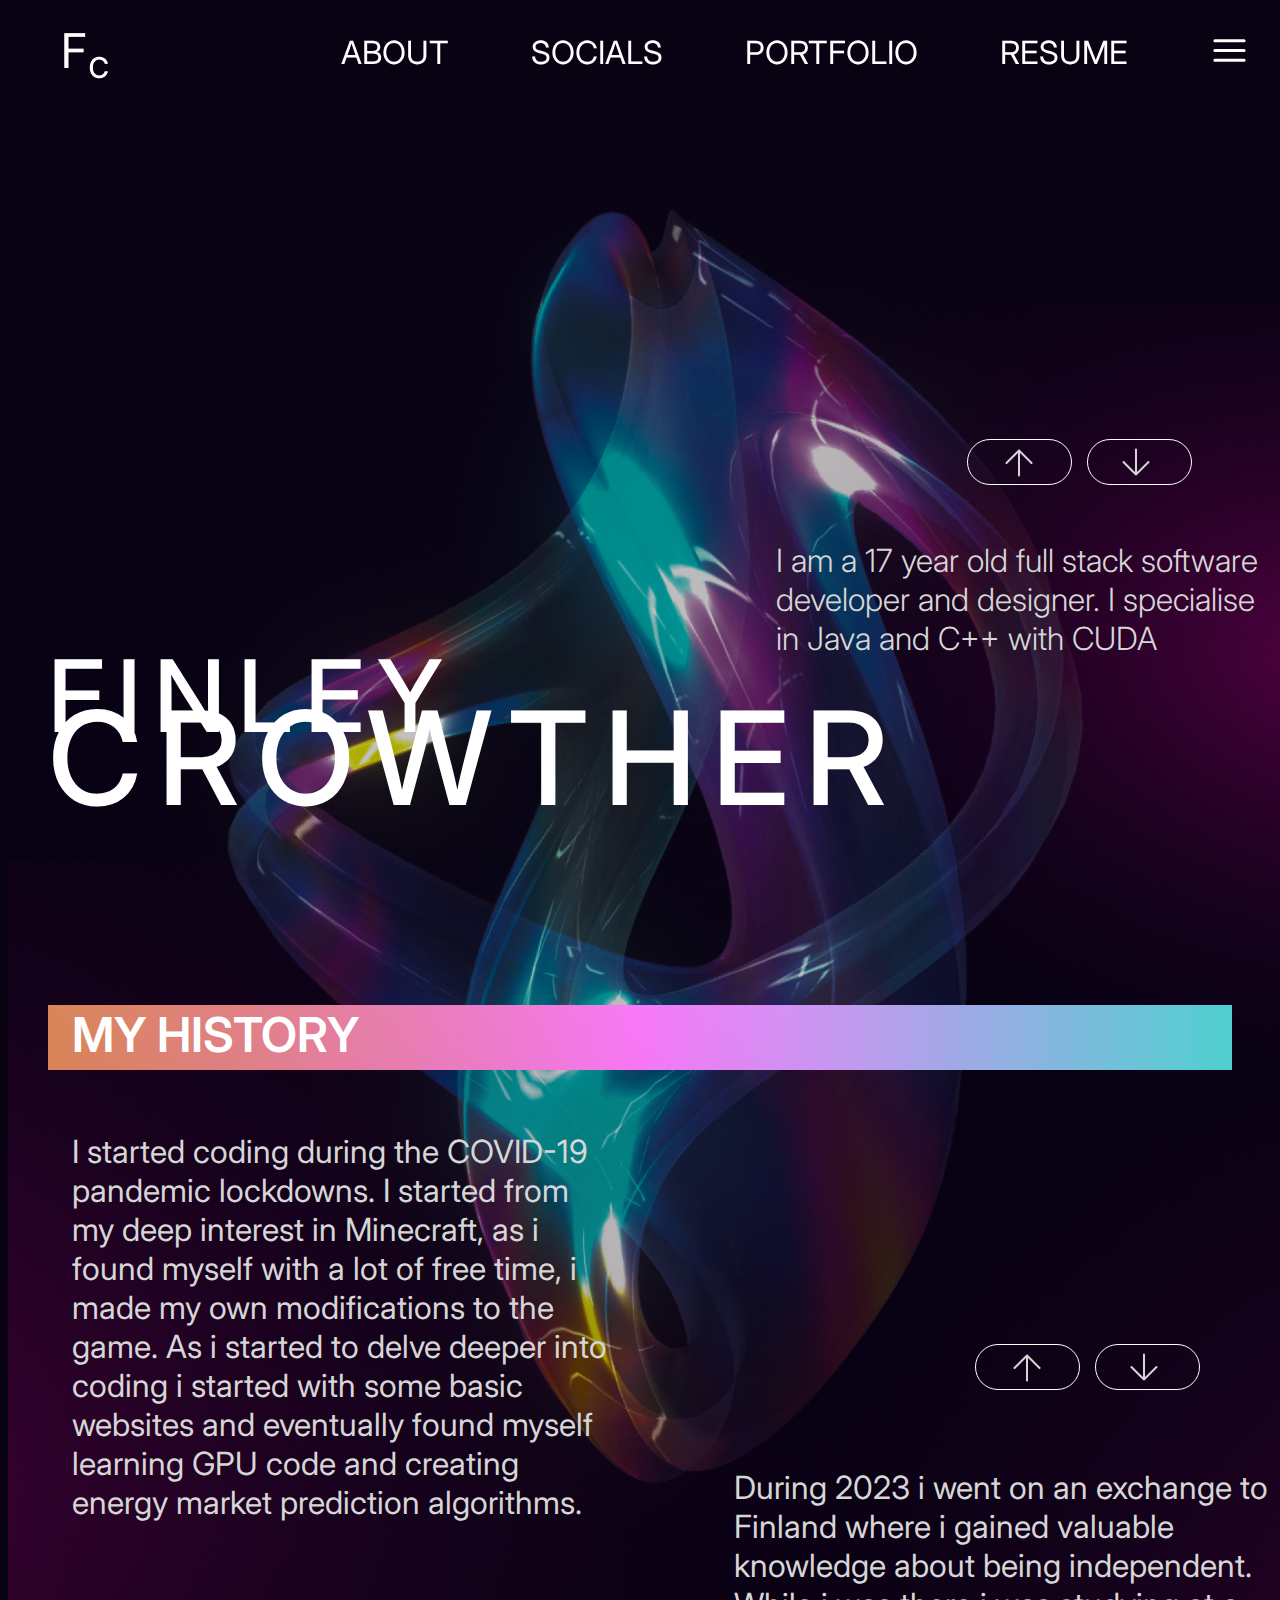
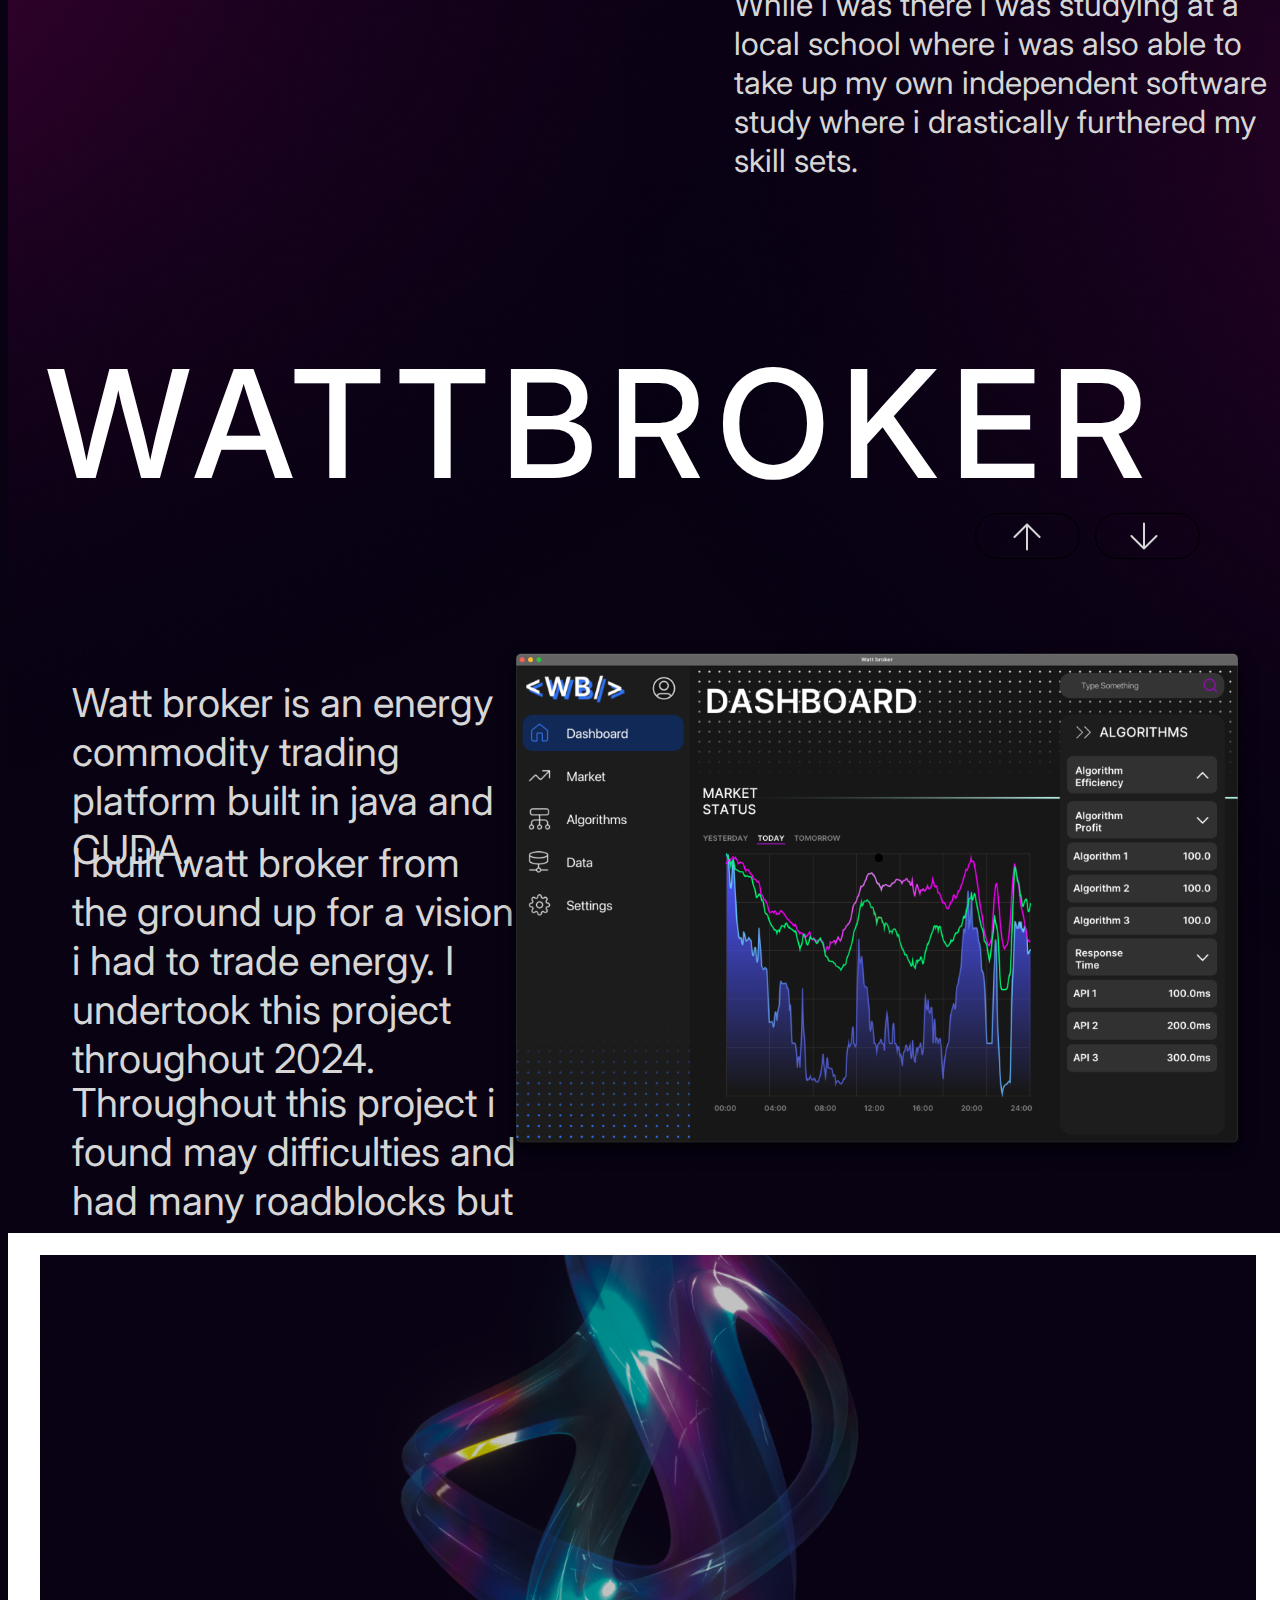
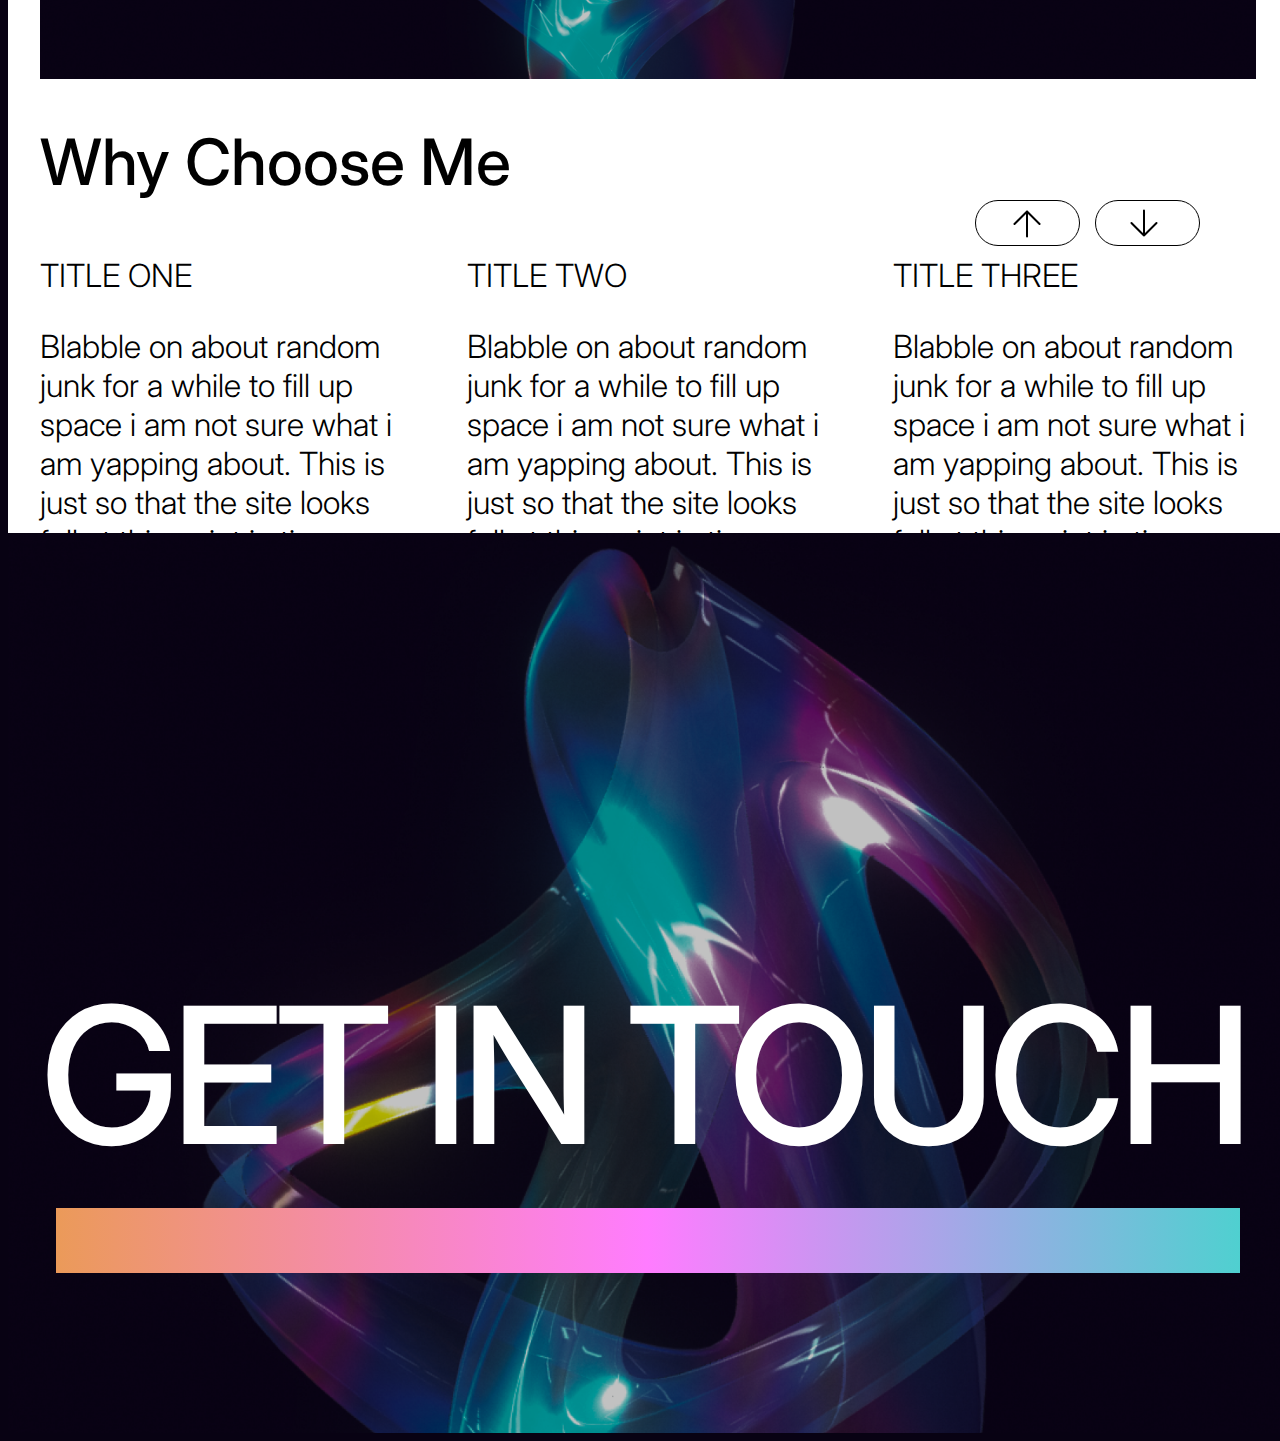
<file: src/main/resources/static/index.html>
<!DOCTYPE HTML>
<html lang="en">
<head>
    <title>Finley Crowther</title>
    <meta http-equiv="Content-Type" content="text/html; charset=UTF-8"/>
    <meta name="description" content="A portfolio website for Finley Crowther"/>
    <link rel="stylesheet" href="main.css">
    <script src="https://localhost:35729/livereload.js"></script>
    <script src="Main.js"></script>
    <script src="Menu.js"></script>
    <script src="arrows.js"></script>
    <link rel="icon" type="image/x-icon" href="images/FC.png">
</head>
<body class="background">
  <div class="menu-box" id="menu-box">
    <ul>
      <li><a href="index.html">HOME</a></li>
      <li><a href="HTML/About.html">ABOUT</a></li>
      <li><a href="HTML/Portfolio.html">PORTFOLIO</a></li>
      <li><a href="HTML/Socials.html">SOCIALS</a></li>
      <li><a href="HTML/Resume.html">RESUME</a></li>
      <li><a href="HTML/Hire.html">HIRE</a></li>
      <li><a href="HTML/help.html">HELP</a></li>
      <li><a href="HTML/testing.html">TESTING</a></li>
    </ul>
  </div>
<div class="scroll-container">
  <!-- <button onclick="invertColors();" style="position: fixed; top: 33px; left: 66px;">C</button> -->
    <div class="page-1">
        <div class="iconContainer">
            <img src="images/FC.png" width="44" height="46" class="icon" alt="FC icon">
        </div>
        <nav class="navbar">
            <ul>
                <li><a href="HTML/About.html">ABOUT</a></li>
                <li><a href="HTML/Socials.html">SOCIALS</a></li>
                <li><a href="HTML/Portfolio.html">PORTFOLIO</a></li>
                <li><a href="HTML/Resume.html">RESUME</a></li>
            </ul>
        </nav>
        <div id="menu-button" onclick="openMenu()">
        <svg class="hamburger-menu" xmlns="http://www.w3.org/2000/svg" width="39" height="39" viewBox="0 0 39 39"
             fill="none">
            <path id="hbm" d="M4.875 19.5H34.125M4.875 9.75H34.125M4.875 29.25H34.125" stroke="white" stroke-width="3"
                  stroke-linecap="round" stroke-linejoin="round"/>
        </svg>
        </div>
        <img class="BackgroundArt" src="images/BackgroundArt.png" width="1728px" height="1916px">
        <img class="text-background-1" src="images/text-background-1.png">
        <div class="gradient-bar" width="102rem" width="4.0625rem"></div>
        <h1 class="l-name">CROWTHER</h1>
        <h2 class="f-name">FINLEY</h2>
        <p class="about-text">
            I am a 17 year old full stack software developer and designer. I specialise in Java and C++ with CUDA
        </p>
        <div class="left-arrow-1 left-arrow" onclick="scrollToBottom()">
            <svg class="rar" xmlns="http://www.w3.org/2000/svg" width="43" height="43" viewBox="0 0 43 43" fill="none">
                <path d="M34.0416 21.5H8.95825M8.95825 21.5L21.4999 34.0416M8.95825 21.5L21.4999 8.95831"
                      stroke="#D6D6D6" stroke-width="2" stroke-linecap="round" stroke-linejoin="round"/>
            </svg>
        </div>
        <div class="right-arrow-1 right-arrow" onclick="scrollDown()">
            <svg class="lar" xmlns="http://www.w3.org/2000/svg" width="43" height="43" viewBox="0 0 43 43" fill="none">
                <path d="M8.95841 21.5H34.0417M34.0417 21.5L21.5001 34.0416M34.0417 21.5L21.5001 8.95831"
                      stroke="#D6D6D6" stroke-width="2" stroke-linecap="round" stroke-linejoin="round"/>
            </svg>
        </div>
    </div>
    <div class="page-2">
        <img class="text-background-2" src="images/text-background-2.png">
        <h2 class="history">MY HISTORY</h2>
        <p class="history-content">

            I started coding during the COVID-19 pandemic lockdowns. I started from my deep interest in Minecraft, as i
            found myself with a lot of free time, i made my own modifications to the game.
            As i started to delve deeper into coding i started with some basic websites and eventually found myself
            learning GPU code and creating energy market prediction algorithms.

        </p>
        <img class="text-background-3" src="images/text-background-3.png">
        <div class="left-arrow-2 left-arrow" onclick="scrollUp()">
            <svg class="rar" xmlns="http://www.w3.org/2000/svg" width="43" height="43" viewBox="0 0 43 43" fill="none">
                <path d="M34.0416 21.5H8.95825M8.95825 21.5L21.4999 34.0416M8.95825 21.5L21.4999 8.95831"
                      stroke="#D6D6D6" stroke-width="2" stroke-linecap="round" stroke-linejoin="round"/>
            </svg>
        </div>
        <div class="right-arrow-2 right-arrow" onclick="scrollDown()">
            <svg class="lar" xmlns="http://www.w3.org/2000/svg" width="43" height="43" viewBox="0 0 43 43" fill="none">
                <path d="M8.95841 21.5H34.0417M34.0417 21.5L21.5001 34.0416M34.0417 21.5L21.5001 8.95831"
                      stroke="#D6D6D6" stroke-width="2" stroke-linecap="round" stroke-linejoin="round"/>
            </svg>
        </div>

        <p class="about-text-2">
            During 2023 i went on an exchange to Finland where i gained valuable knowledge about being independent.
            While i was there i was studying at a local school where i was also able to take up my own independent
            software study where i drastically furthered my skill sets.
        </p>
    </div>
    <div class="page-3">
        <h2 class="project-title">WATTBROKER</h2>
        <div class="project-container">
            <p class="project-paragraph-1">Watt broker is an energy commodity trading platform built in java and
                CUDA. </p>
            <p class="project-paragraph-2">I built watt broker from the ground up for a vision i had to trade energy. I
                undertook this project throughout 2024. </p>
            <p class="project-paragraph-3">Throughout this project i found may difficulties and had many roadblocks but
                i managed to overcome them in the end and created a fully functional energy commodity trading
                platform. </p>
        </div>
        <img class="wb-image" src="images/wb.png" alt="Screenshot of the wattbroker application">
        <!-- <img class="text-background-4" src="../images/text-background-4.png"/> -->
        <div class="left-arrow-1 arr3 left-arrow" onclick="scrollUp()">
            <svg class="rar" xmlns="http://www.w3.org/2000/svg" width="43" height="43" viewBox="0 0 43 43" fill="none">
                <path d="M34.0416 21.5H8.95825M8.95825 21.5L21.4999 34.0416M8.95825 21.5L21.4999 8.95831"
                      stroke="#D6D6D6" stroke-width="2" stroke-linecap="round" stroke-linejoin="round"/>
            </svg>
        </div>
        <div class="right-arrow-1 arr3 right-arrow" onclick="scrollDown()">
            <svg class="lar" xmlns="http://www.w3.org/2000/svg" width="43" height="43" viewBox="0 0 43 43" fill="none">
                <path d="M8.95841 21.5H34.0417M34.0417 21.5L21.5001 34.0416M34.0417 21.5L21.5001 8.95831"
                      stroke="#D6D6D6" stroke-width="2" stroke-linecap="round" stroke-linejoin="round"/>
            </svg>
        </div>
    </div>
    <div class="page-4">
        <img class="p4-art" src="images/p4-art.png"/>
        <h2 class="why-choose">Why Choose Me</h2>
        <div class="why-choose-content-paragraphs">
            <div class="wcc-group-1">
                <h3 class="title-one title-light">TITLE ONE</h3>
                <p class="paragraph-one paragraph-light">Blabble on about random junk for a while to fill up space i am not sure
                    what i am yapping about. This is just so that the site looks full at this point in time.</p>
            </div>
            <div class="wcc-group-2">
                <h3 class="title-two title-light">TITLE TWO</h3>
                <p class="paragraph-two paragraph-light">Blabble on about random junk for a while to fill up space i am not sure
                    what i am yapping about. This is just so that the site looks full at this point in time.</p>
            </div>
            <div class="wcc-group-3">
                <h3 class="title-three title-light">TITLE THREE</h3>
                <p id="light-pg" class="paragraph-three paragraph-light">Blabble on about random junk for a while to fill up space i am not sure
                    what i am yapping about. This is just so that the site looks full at this point in time.</p>
            </div>
        </div>
        <div class="left-arrow-1 arr4 left-arrow" onclick="scrollUp()">
            <svg class="rar" xmlns="http://www.w3.org/2000/svg" width="43" height="43" viewBox="0 0 43 43" fill="none">
                <path d="M34.0416 21.5H8.95825M8.95825 21.5L21.4999 34.0416M8.95825 21.5L21.4999 8.95831"
                  stroke="#000" stroke-width="2" stroke-linecap="round" stroke-linejoin="round"/>
            </svg>
        </div>
        <div class="right-arrow-1 arr4 right-arrow" onclick="scrollDown()">
            <svg class="lar" xmlns="http://www.w3.org/2000/svg" width="43" height="43" viewBox="0 0 43 43" fill="none">
                <path d="M8.95841 21.5H34.0417M34.0417 21.5L21.5001 34.0416M34.0417 21.5L21.5001 8.95831"
                      stroke="#000" stroke-width="2" stroke-linecap="round" stroke-linejoin="round"/>
            </svg>
        </div>
    </div>
    <div class="page-5">
    <img src="images/BackgroundArt-2.png" class="background-image-2"/>
    <div class="gb-2 gradient-bar" width="102rem" width="4.0625rem"></div>
    <h2 class="get-in-touch-text">GET IN TOUCH</h2>
    <div class="footer"></div>
    </div>
</div>
</body>
<script>

</script>
</html>
</file>
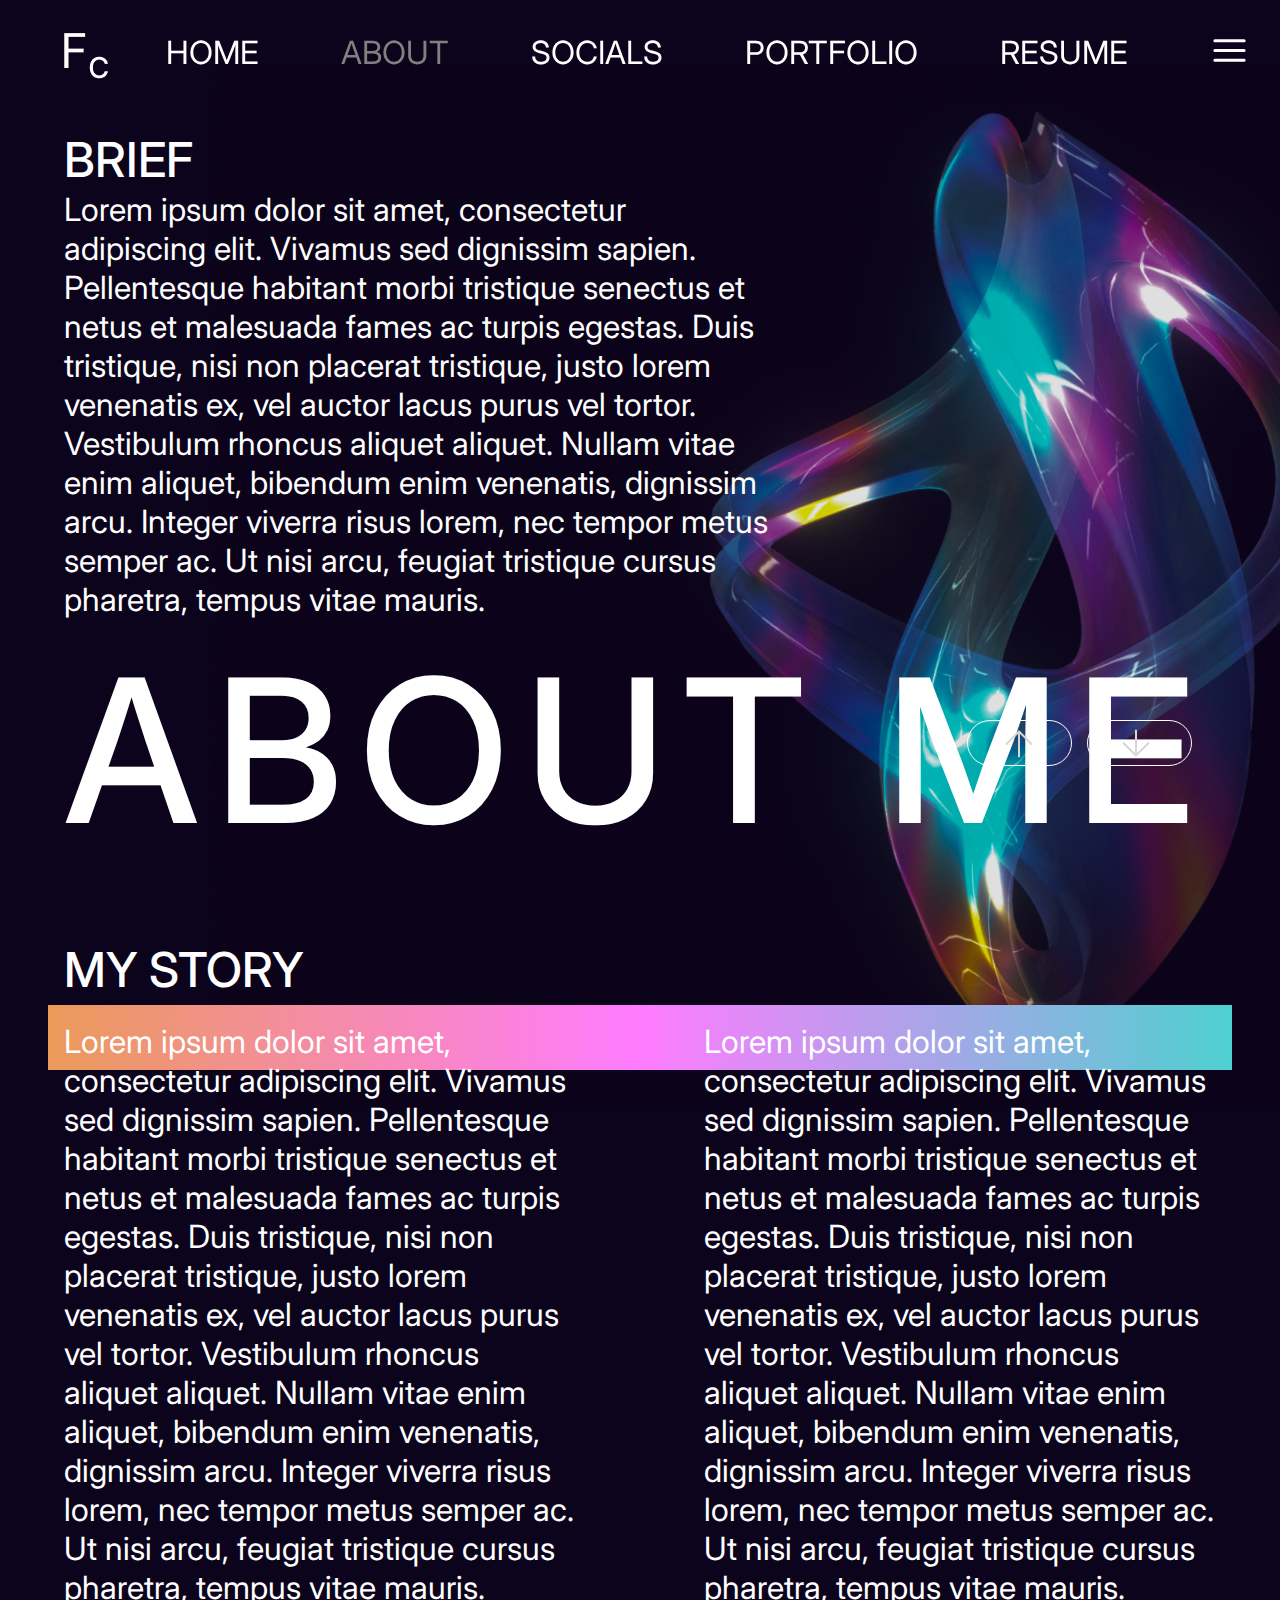
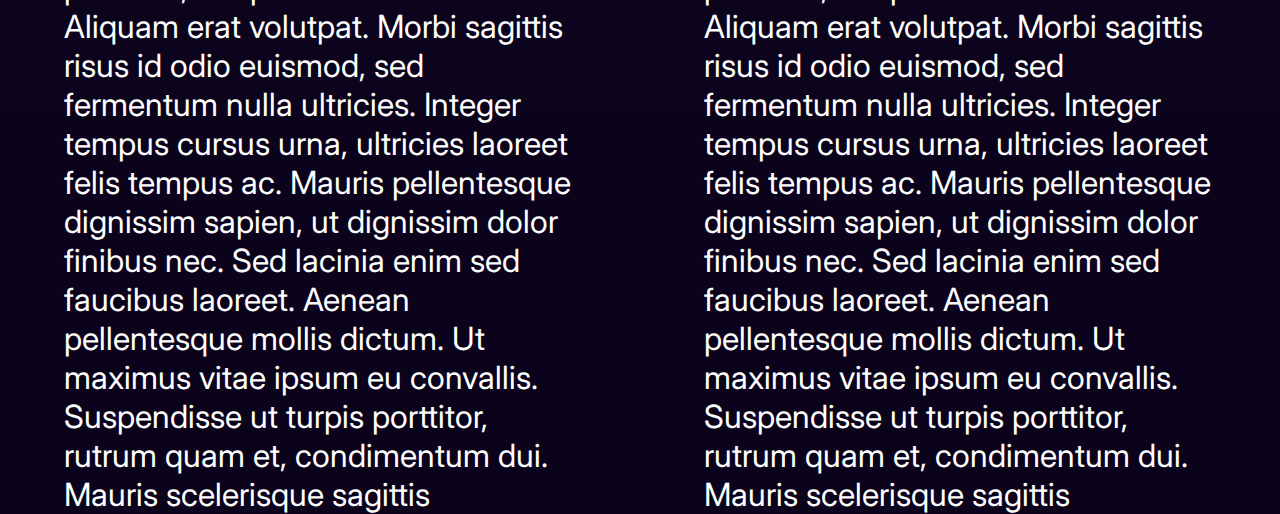
<file: src/main/resources/static/HTML/About.html>
<!DOCTYPE html>
<html lang="en">
<head>
    <meta charset="UTF-8">
    <title>About</title>
    <style>html{display: none} body{background-color: rgb(11,3,27)}</style>
    <meta http-equiv="Content-Type" content="text/html; charset=UTF-8"/>
    <meta name="description" content="A portfolio website for Finley Crowther"/>
    <link rel="stylesheet" href="../main.css">
    <link rel="stylesheet" href="../css/about.css">
    <script src="https://localhost:35729/livereload.js"></script>
    <script src="../Menu.js"></script>
    <script src="../arrows.js"></script>
    <link rel="icon" type="image/x-icon" href="images/FC.png">
</head>
<body class="background">
<div class="menu-box" id="menu-box">
    <ul>
        <li><a href="../index.html">HOME</a></li>
        <li><a href="About.html">ABOUT</a></li>
        <li><a href="Portfolio.html">PORTFOLIO</a></li>
        <li><a href="Socials.html">SOCIALS</a></li>
        <li><a href="Resume.html">RESUME</a></li>
        <li><a href="Hire.html">HIRE</a></li>
        <li><a href="help.html">HELP</a></li>
        <li><a href="testing.html">TESTING</a></li>
    </ul>
</div>
<div class="scroll-container">
    <!-- <button onclick="invertColors();" style="position: fixed; top: 33px; left: 66px;">C</button> -->
        <div class="iconContainer">
            <a href="../index.html"><img src="images/FC.png" width="44" height="46" class="icon" alt="FC icon"></a>
        </div>
        <nav class="navbar">
            <ul>
                <li><a href="../index.html">HOME</a></li> <!--Remove current tab from list to have an easy way back-->
                <li><a class="disabled">ABOUT</a></li>
                <li><a href="Socials.html">SOCIALS</a></li>
                <li><a href="Portfolio.html">PORTFOLIO</a></li>
                <li><a href="Resume.html">RESUME</a></li>
            </ul>
        </nav>
        <div id="menu-button" onclick="openMenu()">
            <svg class="hamburger-menu" xmlns="http://www.w3.org/2000/svg" width="39" height="39" viewBox="0 0 39 39"
                 fill="none">
                <path id="hbm" d="M4.875 19.5H34.125M4.875 9.75H34.125M4.875 29.25H34.125" stroke="white" stroke-width="3"
                      stroke-linecap="round" stroke-linejoin="round"/>
            </svg>
        </div>
    <img src="../images/ABOUT_Bakground_art.png" alt="Background Art" class="background-about">
    <div class="gradient-bar"></div>
    <h1 class="about-me-title">ABOUT ME</h1>
    <h2 class="abt-h2 brief">BRIEF</h2>
    <p class="abt-p about-brief"> Lorem ipsum dolor sit amet, consectetur adipiscing elit. Vivamus sed  dignissim sapien. Pellentesque habitant morbi tristique senectus et  netus et malesuada fames ac turpis egestas. Duis tristique, nisi non  placerat tristique, justo lorem venenatis ex, vel auctor lacus purus vel tortor. Vestibulum rhoncus aliquet aliquet. Nullam vitae enim aliquet,  bibendum enim venenatis, dignissim arcu. Integer viverra risus lorem,  nec tempor metus semper ac. Ut nisi arcu, feugiat tristique cursus  pharetra, tempus vitae mauris.</p>
    <div class="left-arrow-2 left-arrow abt-arr" onclick="scrollToBottom()">
        <svg class="rar" xmlns="http://www.w3.org/2000/svg" width="43" height="43" viewBox="0 0 43 43" fill="none">
            <path d="M34.0416 21.5H8.95825M8.95825 21.5L21.4999 34.0416M8.95825 21.5L21.4999 8.95831"
                  stroke="#D6D6D6" stroke-width="2" stroke-linecap="round" stroke-linejoin="round"/>
        </svg>
    </div>
    <div class="right-arrow-2 right-arrow abt-arr" onclick="scrollDown()">
        <svg class="lar" xmlns="http://www.w3.org/2000/svg" width="43" height="43" viewBox="0 0 43 43" fill="none">
            <path d="M8.95841 21.5H34.0417M34.0417 21.5L21.5001 34.0416M34.0417 21.5L21.5001 8.95831"
                  stroke="#D6D6D6" stroke-width="2" stroke-linecap="round" stroke-linejoin="round"/>
        </svg>
    </div>
    <h2 class="abt-h2 my-story">MY STORY</h2>
    <p class="abt-p my-story-1"> Lorem ipsum dolor sit amet, consectetur adipiscing elit. Vivamus sed  dignissim sapien. Pellentesque habitant morbi tristique senectus et  netus et malesuada fames ac turpis egestas. Duis tristique, nisi non  placerat tristique, justo lorem venenatis ex, vel auctor lacus purus vel tortor. Vestibulum rhoncus aliquet aliquet. Nullam vitae enim aliquet,  bibendum enim venenatis, dignissim arcu. Integer viverra risus lorem,  nec tempor metus semper ac. Ut nisi arcu, feugiat tristique cursus  pharetra, tempus vitae mauris.
        Aliquam erat volutpat. Morbi sagittis risus id odio euismod, sed  fermentum nulla ultricies. Integer tempus cursus urna, ultricies laoreet felis tempus ac. Mauris pellentesque dignissim sapien, ut dignissim  dolor finibus nec. Sed lacinia enim sed faucibus laoreet. Aenean  pellentesque mollis dictum. Ut maximus vitae ipsum eu convallis.  Suspendisse ut turpis porttitor, rutrum quam et, condimentum dui. Mauris scelerisque sagittis </p>
    <p class="abt-p my-story-2"> Lorem ipsum dolor sit amet, consectetur adipiscing elit. Vivamus sed  dignissim sapien. Pellentesque habitant morbi tristique senectus et  netus et malesuada fames ac turpis egestas. Duis tristique, nisi non  placerat tristique, justo lorem venenatis ex, vel auctor lacus purus vel tortor. Vestibulum rhoncus aliquet aliquet. Nullam vitae enim aliquet,  bibendum enim venenatis, dignissim arcu. Integer viverra risus lorem,  nec tempor metus semper ac. Ut nisi arcu, feugiat tristique cursus  pharetra, tempus vitae mauris.
        Aliquam erat volutpat. Morbi sagittis risus id odio euismod, sed  fermentum nulla ultricies. Integer tempus cursus urna, ultricies laoreet felis tempus ac. Mauris pellentesque dignissim sapien, ut dignissim  dolor finibus nec. Sed lacinia enim sed faucibus laoreet. Aenean  pellentesque mollis dictum. Ut maximus vitae ipsum eu convallis.  Suspendisse ut turpis porttitor, rutrum quam et, condimentum dui. Mauris scelerisque sagittis </p>
</div>
</body>
</html>
</file>
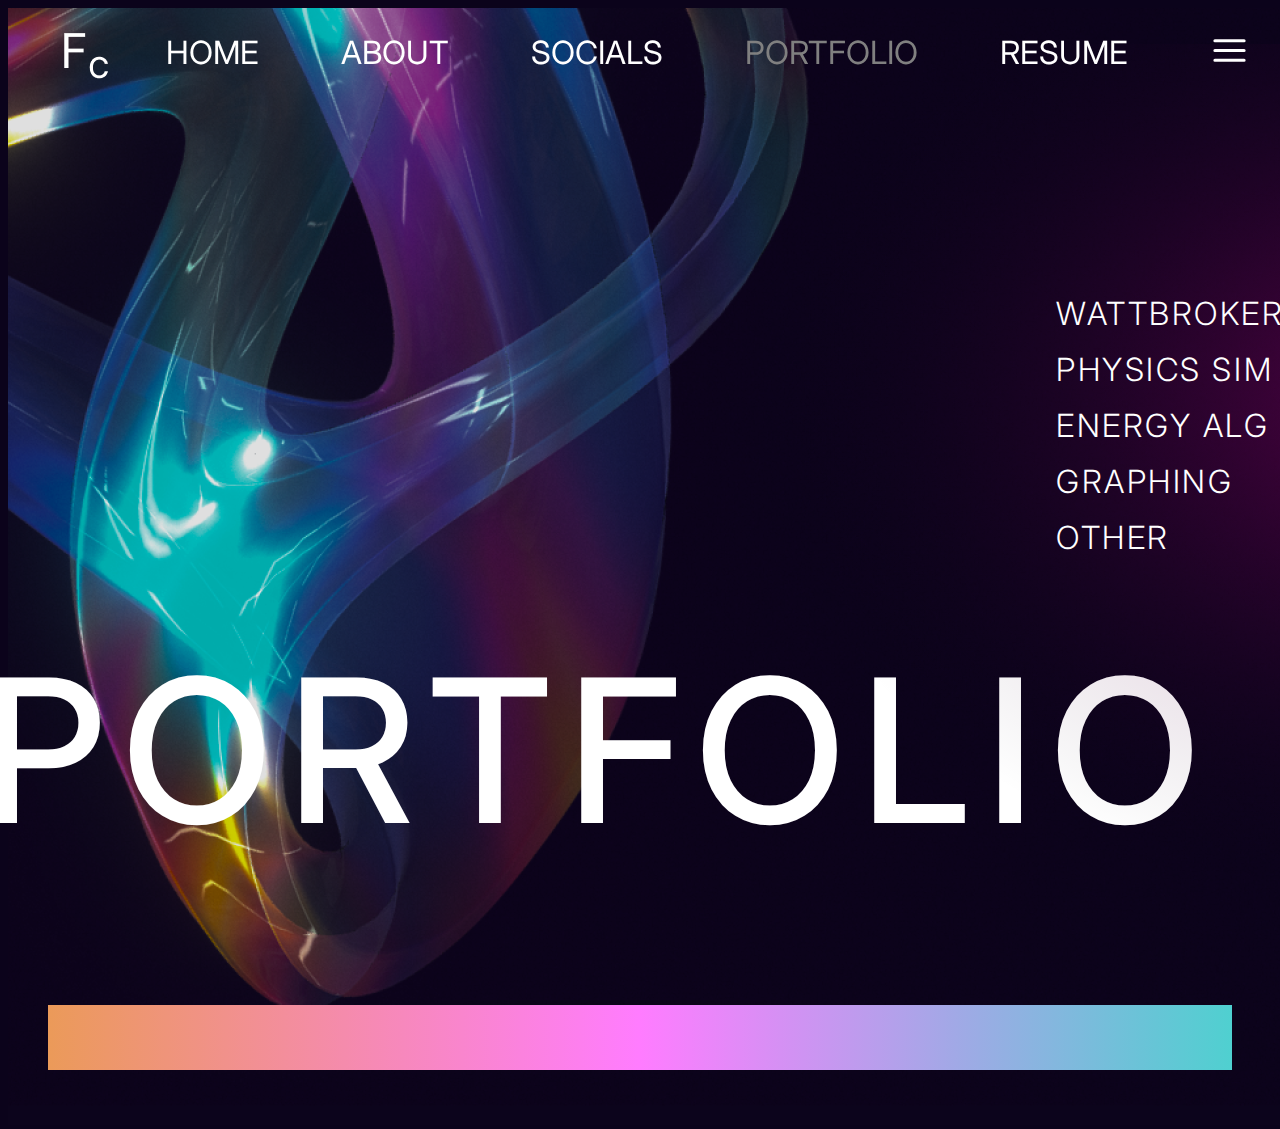
<file: src/main/resources/static/HTML/Portfolio.html>
<!DOCTYPE html>
<html lang="en">
<head>
    <meta charset="UTF-8">
    <title>Portfolio</title>
    <style>html{display: none}</style>
    <meta http-equiv="Content-Type" content="text/html; charset=UTF-8"/>
    <meta name="description" content="A portfolio website for Finley Crowther"/>
    <link rel="stylesheet" href="../main.css">
    <link rel="stylesheet" href="../css/portfolio.css">
    <script src="https://localhost:35729/livereload.js"></script>
    <script src="../Menu.js"></script>
    <link rel="icon" type="image/x-icon" href="images/FC.png">
</head>
<body class="background">
<div class="menu-box" id="menu-box">
    <ul>
        <li><a href="../index.html">HOME</a></li>
        <li><a href="About.html">ABOUT</a></li>
        <li><a href="Portfolio.html">PORTFOLIO</a></li>
        <li><a href="Socials.html">SOCIALS</a></li>
        <li><a href="Resume.html">RESUME</a></li>
        <li><a href="Hire.html">HIRE</a></li>
        <li><a href="help.html">HELP</a></li>
        <li><a href="testing.html">TESTING</a></li>
    </ul>
</div>
<div class="scroll-container">
    <!-- <button onclick="invertColors();" style="position: fixed; top: 33px; left: 66px;">C</button> -->
    <div class="page-1">
        <div class="iconContainer">
            <a href="../index.html"><img src="images/FC.png" width="44" height="46" class="icon" alt="FC icon"></a>
        </div>
        <nav class="navbar">
            <ul>
                <li><a href="../index.html">HOME</a></li> <!--Remove current tab from list to have an easy way back-->
                <li><a href="About.html">ABOUT</a></li>
                <li><a href="Socials.html">SOCIALS</a></li>
                <li><a class="disabled">PORTFOLIO</a></li>
                <li><a href="Resume.html">RESUME</a></li>
            </ul>
        </nav>
        <div id="menu-button" onclick="openMenu()">
            <svg class="hamburger-menu" xmlns="http://www.w3.org/2000/svg" width="39" height="39" viewBox="0 0 39 39"
                 fill="none">
                <path id="hbm" d="M4.875 19.5H34.125M4.875 9.75H34.125M4.875 29.25H34.125" stroke="white" stroke-width="3"
                      stroke-linecap="round" stroke-linejoin="round"/>
            </svg>
        </div>
        <img class="portfolio-background" src="../images/PORTFOLIO_BACKGROUND.png" alt="background image for the portfolio page">
        <div class="gradient-bar" width="102rem" width="4.0625rem"></div>
        <h1 class="portfolio-title">PORTFOLIO</h1>
        <ul class="portfolio-list">
            <li><a href="./portfolio/wattbroker.html">WATTBROKER</a></li>
            <li><a href="./portfolio/PhysicsSim.html">PHYSICS SIM</a></li>
            <li><a href="./portfolio/EnergyAlgorithm.html">ENERGY ALG</a></li>
            <li><a href="./portfolio/GraphingClac.html">GRAPHING</a></li>
            <li><a href="./portfolio/Other.html">OTHER</a></li>
        </ul>
<!--        <div class="after-portfolio-lines">-->
<!--            <hr class="line-after-text l1">-->
<!--            <hr class="line-after-text l2">-->
<!--            <hr class="line-after-text l3">-->
<!--            <hr class="line-after-text l4">-->
<!--            <hr class="line-after-text l5">-->
<!--            <hr class="line-after-text l6">-->
<!--        </div>-->
        <img class="portfolio-text-background-1" src="../images/Portfolio-list-bg.svg" alt="background image for the text">
    </div>
</div>
</body>
</html>
</file>
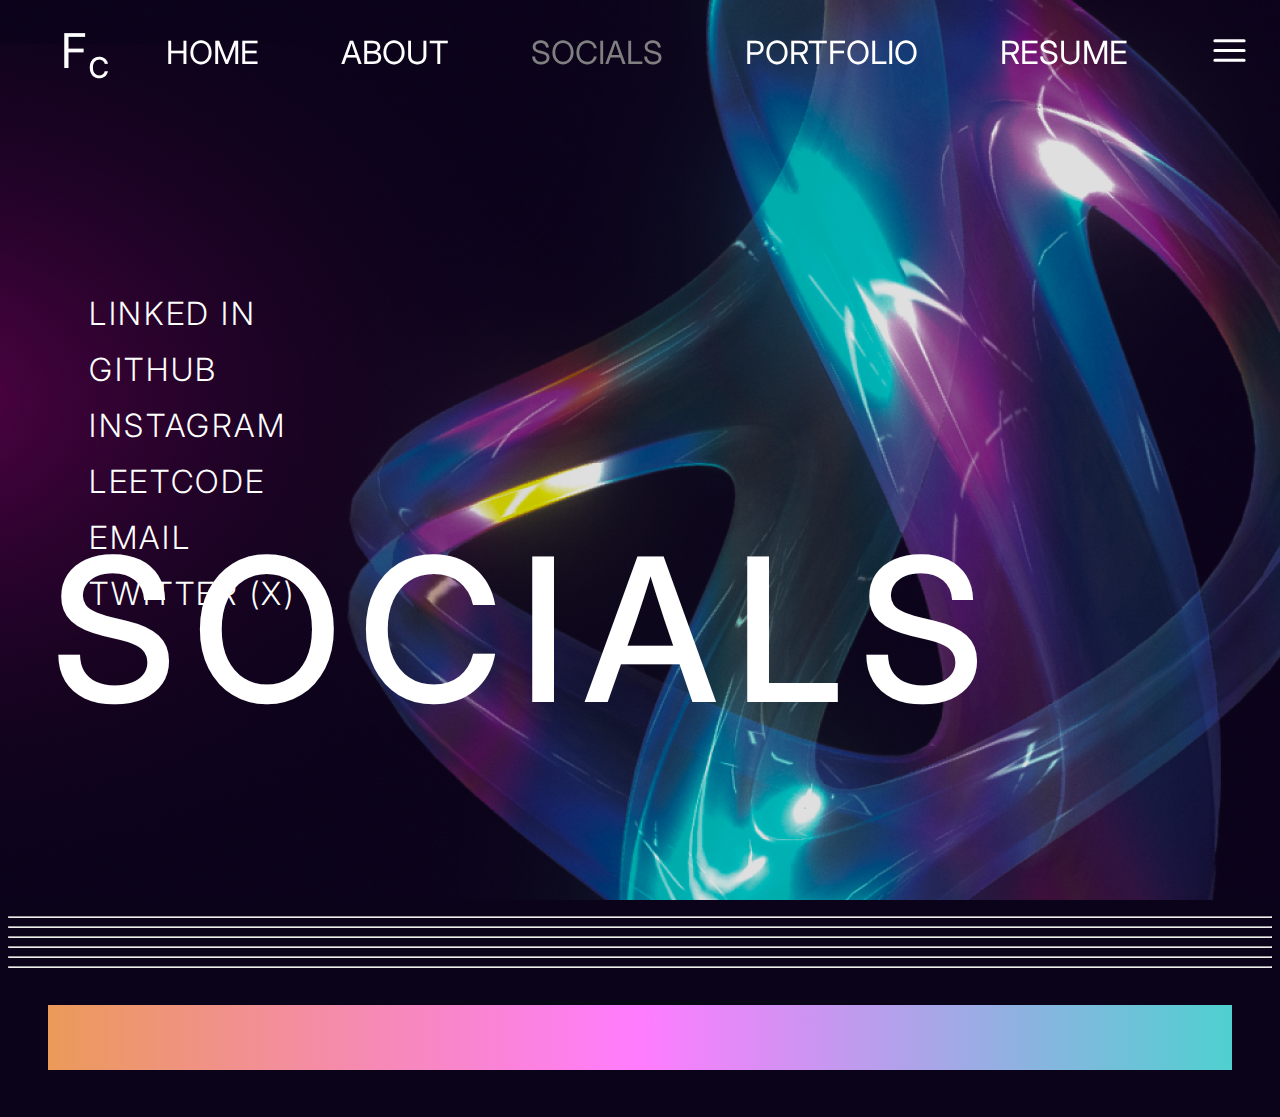
<file: src/main/resources/static/HTML/Socials.html>
<!DOCTYPE html>
<html lang="en">
<head>
    <meta charset="UTF-8">
    <title>Contact</title>
    <style>html{display: none}</style>
    <meta http-equiv="Content-Type" content="text/html; charset=UTF-8"/>
    <meta name="description" content="A portfolio website for Finley Crowther"/>
    <link rel="stylesheet" href="../main.css">
    <link rel="stylesheet" href="../css/socials.css"/>
    <script src="https://localhost:35729/livereload.js"></script>
    <script src="../Menu.js"></script>
    <link rel="icon" type="image/x-icon" href="images/FC.png">
</head>
<body class="background">
<div class="menu-box" id="menu-box">
    <ul>
        <li><a href="../index.html">HOME</a></li>
        <li><a href="About.html">ABOUT</a></li>
        <li><a href="Portfolio.html">PORTFOLIO</a></li>
        <li><a href="Socials.html">SOCIALS</a></li>
        <li><a href="Resume.html">RESUME</a></li>
        <li><a href="Hire.html">HIRE</a></li>
        <li><a href="help.html">HELP</a></li>
        <li><a href="testing.html">TESTING</a></li>
    </ul>
</div>
<div class="scroll-container">
    <!-- <button onclick="invertColors();" style="position: fixed; top: 33px; left: 66px;">C</button> -->
    <div class="page-1">
        <div class="iconContainer">
            <a href="../index.html"><img src="images/FC.png" width="44" height="46" class="icon" alt="FC icon"></a>
        </div>
        <nav class="navbar">
            <ul>
                <li><a href="../index.html">HOME</a></li> <!--Remove current tab from list to have an easy way back-->
                <li><a href="About.html">ABOUT</a></li>
                <li><a class="disabled">SOCIALS</a></li>
                <li><a href="Portfolio.html">PORTFOLIO</a></li>
                <li><a href="Resume.html">RESUME</a></li>
            </ul>
        </nav>
        <div id="menu-button" onclick="openMenu()">
            <svg class="hamburger-menu" xmlns="http://www.w3.org/2000/svg" width="39" height="39" viewBox="0 0 39 39"
                 fill="none">
                <path id="hbm" d="M4.875 19.5H34.125M4.875 9.75H34.125M4.875 29.25H34.125" stroke="white" stroke-width="3"
                      stroke-linecap="round" stroke-linejoin="round"/>
            </svg>
        </div>
    </div>
    <div class="content">
        <img class="background-socials" src="../images/socials_background.png" width="1728" height="1117" alt="background image for the socials page">
        <ul class="socials-list">
            <li><a href="https://www.linkedin.com/in/finley-crowther-b5126a254?utm_source=share&utm_campaign=share_via&utm_content=profile&utm_medium=android_app">LINKED IN</a></li>
            <li><a href="https://github.com/xKronos58">GITHUB</a></li>
            <li><a href="https://www.instagram.com/_finleycrowther/profilecard/?igsh=MWZuMW1meWtoZmdrNw==">INSTAGRAM</a></li>
            <li><a href="https://leetcode.com/u/finleycrowther/">LEETCODE</a></li>
            <li><a href="mailto:finleycrowther@outlook.com">EMAIL</a></li>
            <li><a href="x.html">TWITTER (X)</a></li>
        </ul>
        <div class="after-socials-line">
            <hr class="line-after-text l1">
            <hr class="line-after-text l2">
            <hr class="line-after-text l3">
            <hr class="line-after-text l4">
            <hr class="line-after-text l5">
            <hr class="line-after-text l6">
        </div>
        <img class="socials-text-background-1" src="../images/socials_text_bg.svg" alt="background image for the text">
        <div class="gradient-bar" width="102rem" width="4.0625rem"></div>
        <h1 class="socials-heading">SOCIALS</h1>
    </div>
</div>

</body>
</html>
</file>
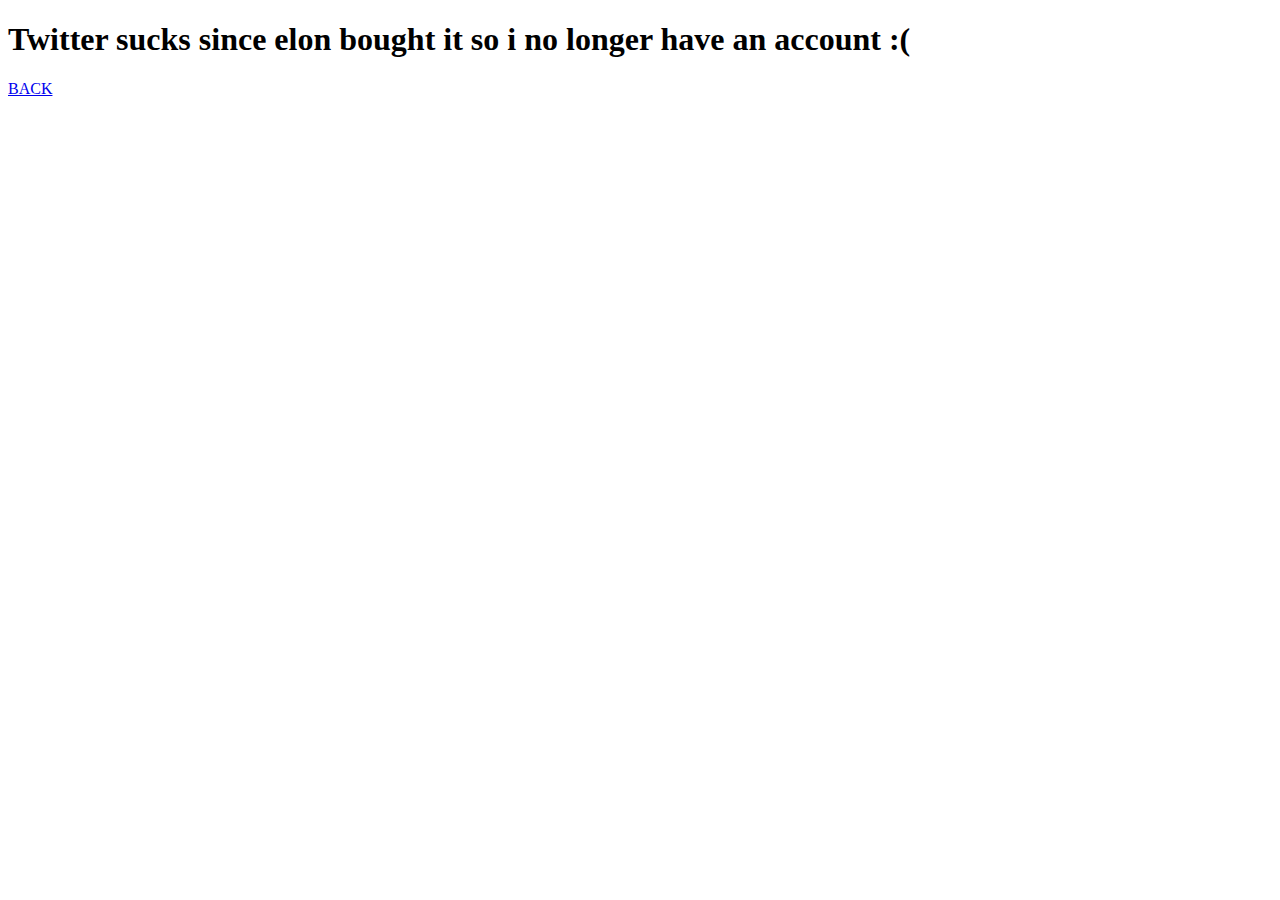
<file: src/main/resources/static/HTML/x.html>
<!DOCTYPE html>
<html lang="en">
<head>
    <meta charset="UTF-8">
    <title>x</title>
</head>
<body>
    <h1>Twitter sucks since elon bought it so i no longer have an account :(</h1>
<a href="Socials.html">BACK</a>
</body>
</html>
</file>
<file: src/main/resources/static/main.css>
@import url('https://fonts.googleapis.com/css2?family=Inter:ital,opsz,wght@0,14..32,100..900;1,14..32,100..900&display=swap');

html {
    display: block;
}

* {
    transition: transform 0.5s ease;
    -ms-overflow-style: none;  /* Internet Explorer 10+ */
    scrollbar-width: none;  /* Firefox */
}

*::-webkit-scrollbar { display: none; }

.inter-semiBold {
            font-family: "Inter", sans-serif;
            font-optical-sizing: auto;
            font-weight: 600;
            font-style: normal;
        }


body {
    overflow-x: hidden;
    background-color: #080213;
}

.background {
    background-color: #080213;
}

.icon {
    display: flex;
    position: fixed;
    top: 33px;
    left: 5%;
    z-index: 100;
    transition: transform 0.5s ease;
}

.icon-container { 
    transition: transform 0.5s ease;
}

nav { 
    display: flex;
    justify-content: flex-end;
    position: fixed; /* Use absolute positioning */
    top: 33px; /* 33px from the top */
    right: 152px; /* 152px from the right */
    width: auto; /* Ensure width adapts to content */
    margin: 0; /* Remove any default margin */
    z-index: 100;
}

nav a {
    font-family: Inter;
    font-size: 32px;
    color: #FFF;
    font-style: normal;
    font-weight: 400;
    line-height: normal;
    text-decoration: none;
    transition: color 0.3s ease;
    position: relative;
    display: inline-block; /* Ensure the element can be transformed */
    transition: transform 0.5s ease; /* Apply transition on transform */
    transform: translateY(0); /* Set initial transform state */
}

nav li {
    position: relative;
}

nav a:hover:not(.disabled) {
    text-decoration: underline;
    transform: translateY(5px);
}


nav ul {
    list-style: none;
    display: flex;
    gap: 82px;
    margin: 0;
    padding: 0;
}

/* Underline effect with animation */
nav a::after {
    content: '';
    position: absolute;
    width: 100%;
    height: 2px; /* Thickness of the underline */
    background-color: white;
    bottom: -4px; /* Position the underline just below the text */
    left: 0;
    transform: scaleX(0); /* Initially, the underline is hidden */
    transform-origin: right; /* Start the animation from the right */
    transition: transform 0.3s ease; /* Animation duration and easing */
    opacity: 0; /* Initially invisible */
    transition: transform 0.3s ease, opacity 0.3s ease; /* Add opacity transition */
}

        /* Hover effect */
nav a:hover::after {
    transform: scaleX(1); /* Expand the underline to full width */
    transform-origin: left; /* Animate from left to right */
    opacity: 1; /* Fade in the underline */
}

.hamburger-menu { 
    position: fixed;
    right: 31px;
    top: 31px;
    z-index: 100;
    transition: transform 0.5s ease;
}
.BackgroundArt {
    display: block; /* Treat the image as a block element */
    margin-left: auto;
    margin-right: auto;
    position: relative; /* Allows for controlled positioning */
    top: 136px; /* Keeps the image offset from the top */
    width: 100%; /* Ensures it stretches across the width */
    height: auto; /* Maintains aspect ratio */
    max-height: 2100px; /* Optional: Limit height relative to viewport */
    object-fit: cover; /* Ensures the image fills the container while cropping sides */
    overflow-x: hidden; /* Hides the edges that exceed the container */
}

.text-background-1 {
    width: 44.125rem;
    height: 69.5625rem;
    flex-shrink: 0;
    position:absolute;
    right: -2.1rem;
    top: 19rem;
}

.gradient-bar {
    width: 92.5%;
    height: 4.0625rem;
    flex-shrink: 0;
    background: linear-gradient(90deg, #EB9A59 0%, #FF7CFF 50%, #4FD0D0 100%);
    position: absolute; /* Position relative to the parent container */
    top: 62.8rem; /* 62.8rem from the top of the parent container */
    left: 50%; /* Center horizontally */
    transform: translateX(-50%); /* Adjust to ensure it's centered */
}

.l-name {
    color: #FFF;
    font-family: Inter;
    font-size: calc(65vw / 6.4);
    font-style: normal;
    font-weight: 500;
    line-height: normal;
    letter-spacing: 1rem;
    position: absolute;
    top: 37rem;
    left:3.75%;
}

.f-name {
    color: #FFF;
    font-family: Inter;
    font-size: 6.25rem;
    font-style: normal;
    font-weight: 500;
    line-height: normal;
    letter-spacing: 0.8125rem;

    position: absolute;
    top: 34.5rem;
    left: 3.75%;
}

.about-text {
    color: var(--Light_White, #D6D6D6);
    font-family: Inter;
    font-size: 2rem;
    font-style: normal;
    font-weight: 300;
    line-height: normal;
    width: 30.8125rem;

    position:absolute;
    top:31.81rem;
    right:0.69rem;
}

.left-arrow-1 {
    width: 6.4375rem;
    height: 2.75rem;
    border-radius: 1.875rem;
    border: 1px solid #FFF;
    flex-shrink: 0;

    position: absolute;
    top: 27.46rem;
    right:13rem;
    transition: transform 0.5s ease;
}

.rar {
    padding-left: 0.69rem;
    position: relative;
    top: -0.25rem;
    left: 1.5rem;
    rotate: 90deg;
}

.lar {
    padding-left: 3.06rem;
    position: relative;
    top: -1.5rem;
    left: 0.1rem;
    rotate: 90deg;
}

.right-arrow-1 {
    width: 6.4375rem;
    height: 2.75rem;
    border-radius: 1.875rem;
    border: 1px solid #FFF;
    flex-shrink: 0;

    position: absolute;
    top: 27.46rem;
    right: 5.5rem;
    transition: transform 0.5s ease;
}

.right-arrow:hover {
    transform: translate(0.5rem)
}

.left-arrow:hover {
    transform: translate(-0.5rem);
}

.page-1 {
    width:100vw;
    height:100vh;
}

.page-2 {
    width: 100vw;
    height: 100vh;
    position:relative;
    top:0;
}

.page-3 {
    width: 100vw;
    height: 100vh;
    position: relative;
    top: 0;
}

.text-background-2 {
    width: 56.625rem;
    height: 121.8125rem;
    flex-shrink: 0;

    position: relative;
    top:-3rem;
}

.history {
    width: 27.4375rem;
    height: 4.9375rem;
    flex-shrink: 0;
    color: #FFF;
    font-family: Inter;
    font-size: 3rem;
    font-style: normal;
    font-weight: 600;
    line-height: normal;
    position: absolute;
    top: 3.56rem;
    left: 4rem;
}

.history-content {
    width: 33.75rem;
    height: 31.9375rem;
    flex-shrink: 0;
    color: var(--Light_White, #D6D6D6);
    font-family: Inter;
    font-size: 2rem;
    font-style: normal;
    font-weight: 400;
    line-height: normal;
    position: absolute;
    left: 4rem;
    top: 12rem;

}

.text-background-3 { 
    width: 56.625rem;
    height: 121.8125rem;
    flex-shrink: 0;

    position: absolute;
    top:11.56rem;
    right:-15rem;
}

.left-arrow-2 {
    width: 6.4375rem;
    height: 2.75rem;
    border-radius: 1.875rem;
    border: 1px solid #FFF;
    flex-shrink: 0;

    position:absolute;
    top: 27.25rem;
    right:13rem;
    transition: transform 0.5s ease;
}

.right-arrow-2 {
    width: 6.4375rem;
    height: 2.75rem;
    border-radius: 1.875rem;
    border: 1px solid #FFF;
    flex-shrink: 0;

    position: absolute;
    top: 27.25rem;
    right: 5.5rem;
}

.about-text-2 { 
    width: 33.75rem;
    height: 31.9375rem;
    flex-shrink: 0;
    color: var(--Light_White, #D6D6D6);
    font-family: Inter;
    font-size: 2rem;
    font-style: normal;
    font-weight: 400;
    line-height: normal;

    position: absolute;
    top: 33rem;
    right: 0.88rem; 
}

.project-title { 
     color: #FFF;
     font-family: Inter;
     font-size: 9.375rem;
     font-style: normal;
     font-weight: 500;
     line-height: normal;
     letter-spacing: 0.75rem;

     position: relative;
     left: 2.37rem;
}

.project-container p { 
    width: 35%;
    height: 43rem;
    flex-shrink: 0;
    color: var(--Light_White, #D6D6D6);
    font-family: Inter;
    font-size: 2.5rem;
    font-style: normal;
    font-weight: 400;
    line-height: normal;
    position: absolute;
    left: 4rem;
}

.text-background-4 {
    position: relative;
    top: 0;
    left: -16rem;

}

.project-paragraph-1 {
    padding-top: 0rem;
}

.project-paragraph-2 {
    padding-top: 10rem;
}

.project-paragraph-3 {
    padding-top: 25rem;
}

.wb-image { 
    width: 60%;
    flex-shrink: 0;

    position: absolute;
    right: 1.69rem;

}

.page-4 {
    width: 100vw;
    height: 100vh;
    position: relative;
    background: #FFF;
}

.p4-art {
    width: 95%;
    position: relative;
    left: 2.5%;
    top: 2.5%;
}

.why-choose {
    width: 50.375rem;
    height: 5.1875rem;
    flex-shrink: 0;
    color: #000;
    font-family: Inter;
    font-size: 4rem;
    font-style: normal;
    font-weight: 500;
    line-height: normal;
    position: relative;
    left: 2.5vw;
    top: 1vh;
}

.title-light {
    color: #000;
    font-family: Inter;
    font-size: 2rem;
    font-style: normal;
    font-weight: 300;
    line-height: normal;
}

.why-choose-content-paragraphs {
    display: inline-flex;
    margin-left: 2.5vw;
    max-width: 95%;
    margin-top: -2%
}

.wcc-group-2 { margin-left: 5vw }
.wcc-group-3 { margin-left: 5vw }

/*.title-one {
    position: absolute;
    left: 3.3%;
    top: 70%;
}

.title-two {
    position: absolute;
    left: 35%;
    top:70%;
}

.title-three {
    position: absolute;
    right: 22%;
    top: 70%;
}*/

.paragraph-light {
    width: calc(85vw/3);
    height: 13.25rem;
    flex-shrink: 0;
    color: #000;
    font-family: Inter;
    font-size: 2rem;
    font-style: normal;
    font-weight: 300;
    line-height: normal;
}

/*.paragraph-one {
    position: absolute;
    top: 75%;
    left: 4rem;
}

.paragraph-two {
    position:absolute;
    top:75%;
    left: 35%;
}
.paragraph-three {
    position: absolute;
    top: 75%;
    right: 5%;
} */

.page-5 {
    width: 100vw;
    height: 100vh;
    position: relative;
    flex-shrink: 0;
}

.background-image-2 { 
    width:100vw;
    height:100vh;

    margin-left: auto;
    margin-right: auto;
    position: relative;
    top: 0px;
    max-height: 1169px;
    object-fit: cover;
    overflow-x: hidden;
}

/*display: block; !* Treat the image as a block element *!
margin-left: auto;
margin-right: auto;
position: relative; !* Allows for controlled positioning *!
top: 136px; !* Keeps the image offset from the top *!
width: 100%; !* Ensures it stretches across the width *!
height: auto; !* Maintains aspect ratio *!
max-height: 2100px; !* Optional: Limit height relative to viewport *!
object-fit: cover; !* Ensures the image fills the container while cropping sides *!
overflow-x: hidden; !* Hides the edges that exceed the container *!*/

.gb-2 { 
    position: absolute;
    top: 75vh;
}

.get-in-touch-text {
    color: #FFF;
    font-family: Inter, serif;
    font-style: normal;
    font-weight: 500;
    line-height: normal;
    letter-spacing: calc(-7vw / 11.4);

    position: absolute;
    top: 47.5vh;
    left: 2.5%;
    width: 95%;

    font-size: calc(95vw / 6.4); /* Adjust the divisor as needed to fit the text */
    max-width: 95vw;
    margin: 0 auto; /* Center the text */
    white-space: nowrap; /* Prevent text from wrapping to a new line */
}

.footer {
    position: absolute;
    bottom: 0;
}

.navbar {
    transition: top 0.5s ease, opacity 0.5s ease;
}

/* REGION MENU */

#menuIcon {
    width: 60px;
    border-radius: 50%;
    position: fixed;
    top: 40px;
    right: 60px;
    cursor: pointer;
    z-index: 100;
  }
  
  .menu-box {
    width: 0;
    height: 0;
    background: rgba(0, 0, 0, 0.8);
    position: fixed;
    top: 0;
    right: 0;
    display: flex;
    align-items: center;
    justify-content: center;
    overflow: hidden;
    z-index: 10;
    border-bottom-left-radius: 1000%;
    transition: width 0.5s, height 0.5s, border-radius 0.5s;
  }
  
  .menu-box.open-menu {
    width: 100%;
    height: 100vh;
    border-bottom-left-radius: 0;
  }
  
  .menu-box.open-menu ul li {
    opacity: 1;
    transform: translateY(0);
    transition: transform .75s, opacity .75s;
    transition-delay: 0.1s;
  }
  
  .menu-box ul li {
    list-style: none;
    margin: 30px;
    text-align: center;
    z-index: 10;
    opacity: 0;
    transform: translateY(30px);
    font-family: 'Inter', sans-serif;
    font-weight: normal;
  }
  
  .menu-box ul li a {
    display: inline-block;
    text-decoration: none;
    color: #fff;
    font-size: 50px;
    font-weight: 500;
    position: relative;
    text-shadow: 0 0 0 var(--accent);
    transition: text-shadow 0.5s, transform 0.5s;
    z-index: 10;
  }
  
  .menu-box ul li a:hover {
    text-shadow: 4px 4px 0 #FF7CFF;
    transform: translateY(-5px);

  }
  /*TODO: Add underline to the text*/
  .menu-box ul li a:hover::before {
    width: 10px;
    height: 10px;
    color: white;
  }

.navbar.shown { 
    opacity: 0;
    visibility: hidden;
}

.disabled {
    color: dimgray;
}

.disabled::after {

}

nav a:not(.disabled):hover::after {
    transform: scaleX(1); /* Reveal the underline */
    transform-origin: left; /* Animate from left to right */
    opacity: 1; /* Make it visible */
}

/* Disabled links */
nav a.disabled {
    color: gray; /* Grayed-out text */
    pointer-events: none; /* Disable interaction */
    position: relative; /* Ensure proper stacking with ::after */
}

nav a.disabled::after {
    content: ''; /* Prevent the underline animation from affecting disabled links */
    opacity: 0; /* Keep the underline invisible for disabled links */
}

@media screen and (max-width: 768px) {
    .icon {
        display: none;
    }

    nav {
        display: none;
    }

    .hamburger-menu {
        display: block;
    }

    .background {
        background-color: #080213
    }
}

.arr3 {
    top: 20%;
    border-color: black;
}

.arr4 {
    top: 63%;
    border-color: black;
}
</file>
<file: src/main/resources/static/css/about.css>
@import url('https://fonts.googleapis.com/css2?family=Inter:ital,opsz,wght@0,14..32,100..900;1,14..32,100..900&display=swap');

* {
    transition: transform 0.5s ease;
}

.background {
    background-color: rgb(11, 3, 27)
}

.background-about {
    position: absolute;
    top: 0;
    left: 0;
    width: 100vw;
    aspect-ratio: auto;
}

.about-me-title {
    color: #FFF;
    font-family: Inter, serif;
    font-size: 200px;
    font-style: normal;
    font-weight: 500;
    line-height: normal;
    letter-spacing: 16px;

    position: absolute;
    left: 5%;
    top: 55%;
}

.abt-h2 {
    color: #FFF;
    font-family: Inter, serif;
    font-size: 48px;
    font-style: normal;
    font-weight: 500;
    line-height: normal;
}

.brief {
    position: absolute;
    left: 5%;
    top: 10%;
}

.abt-p {
    color: #FFF;
    font-family: Inter, serif;
    font-size: 32px;
    font-style: normal;
    font-weight: 400;
    line-height: normal;
}

.about-brief {
    position: absolute;
    left: 5%;
    top: 17.5%;
    width: 55%;
}

.my-story {
    position: absolute;
    top: 100%;
    left: 5%;
}

.abt-arr {
    position: absolute;
    top: 80%;
}

.my-story-1{
    position: absolute;
    top: 110%;
    left: 5%;
    width: 40%;
}

.my-story-2 {
    position: absolute;
    top: 110%;
    left: 55%;
    width: 40%;
}
</file>
<file: src/main/resources/static/css/portfolio.css>
@import url('https://fonts.googleapis.com/css2?family=Inter:ital,opsz,wght@0,14..32,100..900;1,14..32,100..900&display=swap');

* {
    transition: transform 0.5s ease;
}

body {
    overflow: hidden;
}

.background { background-color: rgb(11, 3, 27) }

.portfolio-title {
    color: #FFF;
    font-family: Inter, serif;
    font-size: 200px;
    font-style: normal;
    font-weight: 500;
    line-height: normal;
    letter-spacing: 16px;

    position: absolute;
    top: 55%;
    right: 5%;
}

.portfolio-list {
    position: absolute;
    top: 261px;
    left: 1016px;
    z-index: 1;
    overflow: hidden;
}

.portfolio-list li {
    margin-top: 1.06rem;
}

.portfolio-list a {
    color: #FFF;
    font-family: Inter, serif;
    font-style: normal;
    font-size: 32px;
    font-weight: 300;
    line-height: normal;
    letter-spacing: 0.16rem;
    text-decoration: none;
    transition: transform 0.5s ease; /* Apply transition on transform */
    transform: translateY(0); /* Set initial transform state */
}

.portfolio-list a:hover {
    text-decoration: underline;
    transform: translateY(5px);
}

ul {
    list-style-type: none;
}

.after-portfolio-lines hr {
    display: list-item;
    position: absolute;
    right: 98px;
    top: 281px;
    width: calc(100% - 95%);
    height: 1px;
    background-color: #FFF;
}

.portfolio-text-background-1 {
position: absolute;
    top: 44px;
    right: -77px;
}
</file>
<file: src/main/resources/static/css/socials.css>
@import url('https://fonts.googleapis.com/css2?family=Inter:ital,opsz,wght@0,14..32,100..900;1,14..32,100..900&display=swap');

* {
    transition: transform 0.5s ease;
}

body {
    overflow: hidden;
}

.background-socials {
    position: absolute;
    bottom: 0;
    right: 0;
}

.background { background-color: rgb(10, 3, 25) }

.socials-list {
    position: absolute;
    top: 16.31rem;
    left: 3.08rem;
    z-index: 1;
    overflow: hidden;
}

.socials-list li {
    margin-top: 1.06rem;
}

.socials-list a {
    color: #FFF;
    font-family: Inter, serif;
    font-style: normal;
    font-size: 32px;
    font-weight: 300;
    line-height: normal;
    letter-spacing: 0.16rem;
    text-decoration: none;
    transition: transform 0.5s ease; /* Apply transition on transform */
    transform: translateY(0); /* Set initial transform state */
}

.socials-list a:hover {
    text-decoration: underline;
    transform: translateY(5px);
}

.socials-text-background-1 {
    position: absolute;
    top: 2.75rem;
    left: -2.65rem;
}

ul {
    list-style-type: none;
}

.socials-heading {
    color: #FFF;
    font-family: Inter;
    font-size: 200px;
    font-style: normal;
    font-weight: 500;
    line-height: normal;
    letter-spacing: 1rem;

    position: absolute;
    bottom: 1rem;
    left: 4vw;
}

.line-after-text {}
</file>
